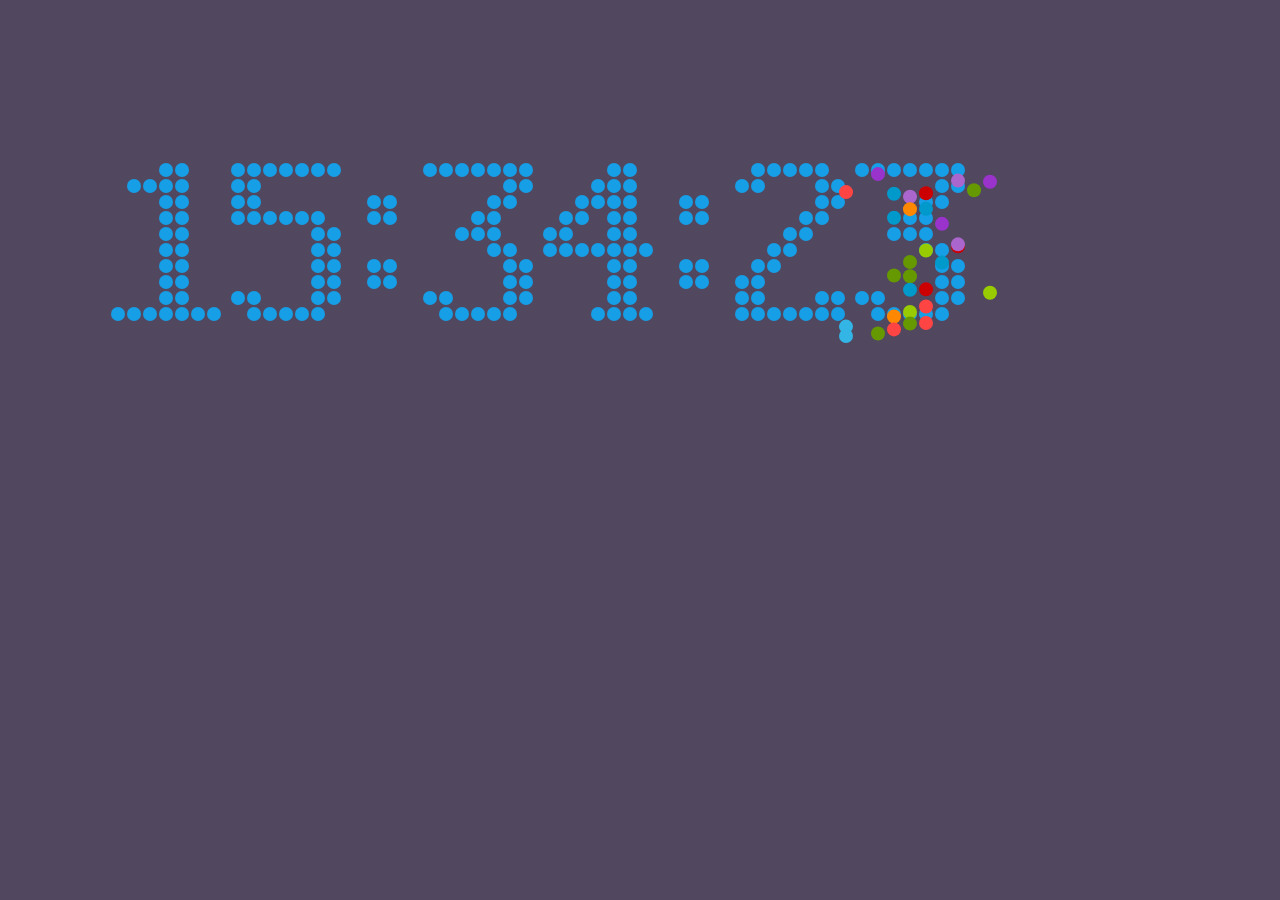
<file: clock-canvas/index.html>
﻿<!DOCTYPE html>
<html>
<head lang="en">
    <meta charset="UTF-8">
    <title></title>
</head>
<body style="height:100%; background:#51475F;">
    <canvas id="clock" style="height:100%">
        当前浏览器不支持Canvas，请更换浏览器后再试
    </canvas>

    <script src="js/digit.js"></script>
    <script src="js/clock.js"></script>
</body>
</html>
</file>
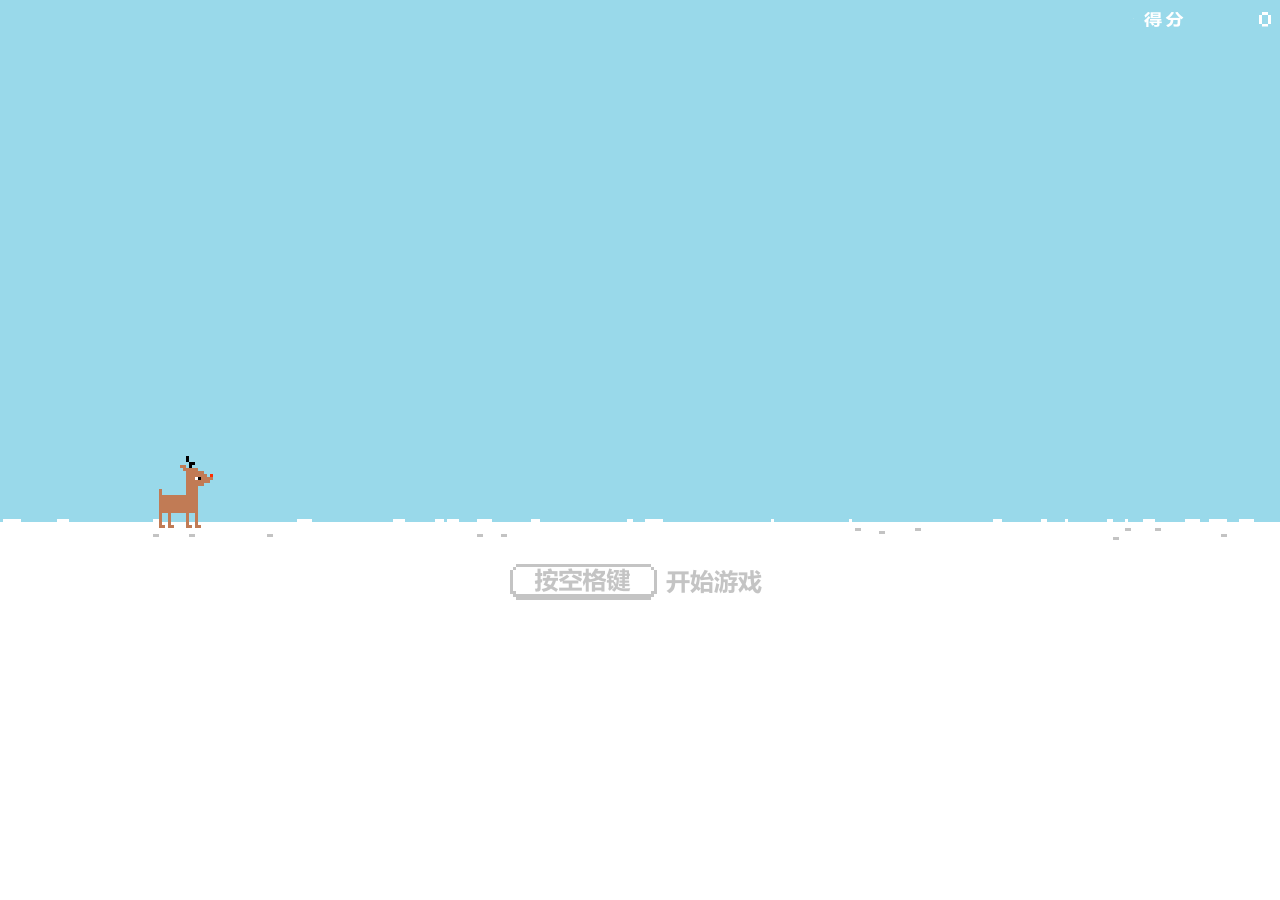
<file: 小鹿快跑/index.html>
<html>
	<head>
	<!--base-->
	<meta charset="UTF-8" />
		<style>
		body {
			background: #99d9ea;
			margin: 0;
		}

		#container {
			height: 60%;
		}

		#snow {
			background: white;
			height: 40%;
			width: 100%;
		}

		#snow .help {
			padding-top: 24px;
			text-align: center;
		}

		#snow .help img {
			display: none;
		}

		#snow .help img[src *= "."] {
			display: initial;
		}

		#over {
			position: fixed;
			top: 30%;
			width: 100%;
			text-align: center;
			display: none;
		}

		.footer {
			margin: 1em;
			position: fixed;
			bottom: 0;
			left: 0;
			font: 10pt sans-serif;
			color: #c3c3c3;
		}
		.footer a {
			color: #c3c3c3;
		}
		</style>
	</head>
	<body>
		<div id="container">
			<canvas width="800" height="300" id="canvas"></canvas>
		</div>
		<div id="snow">
			<div class="help">
				<img id="help-img" src="images/k1.png" height="36">
			</div>
		</div>
		<div id="over">
			<img id="over-img" src="images/o.png" height="42">
		</div>
		

<!-- JiaThis Button END -->
		<script src="js/util.js"></script>
		<script src="js/game.js"></script>
		<script src="js/model.js"></script>
		<script src="js/rudolph.js"></script>
		<script src="js/particle.js"></script>
		<script src="js/obstacle.js"></script>


<script type="text/javascript">
setTimeout(function(){

	(function() {
	      var ga = document.createElement('script'); ga.type = 'text/javascript'; ga.async = true;
	      ga.src = 'http://v3.jiathis.com/code_mini/jia.js?uid=1409640690806140';
	      var s = document.getElementsByTagName('script')[0]; s.parentNode.insertBefore(ga, s);
	    })();

},5000); 
</script>

	</body>
</html>
</file>
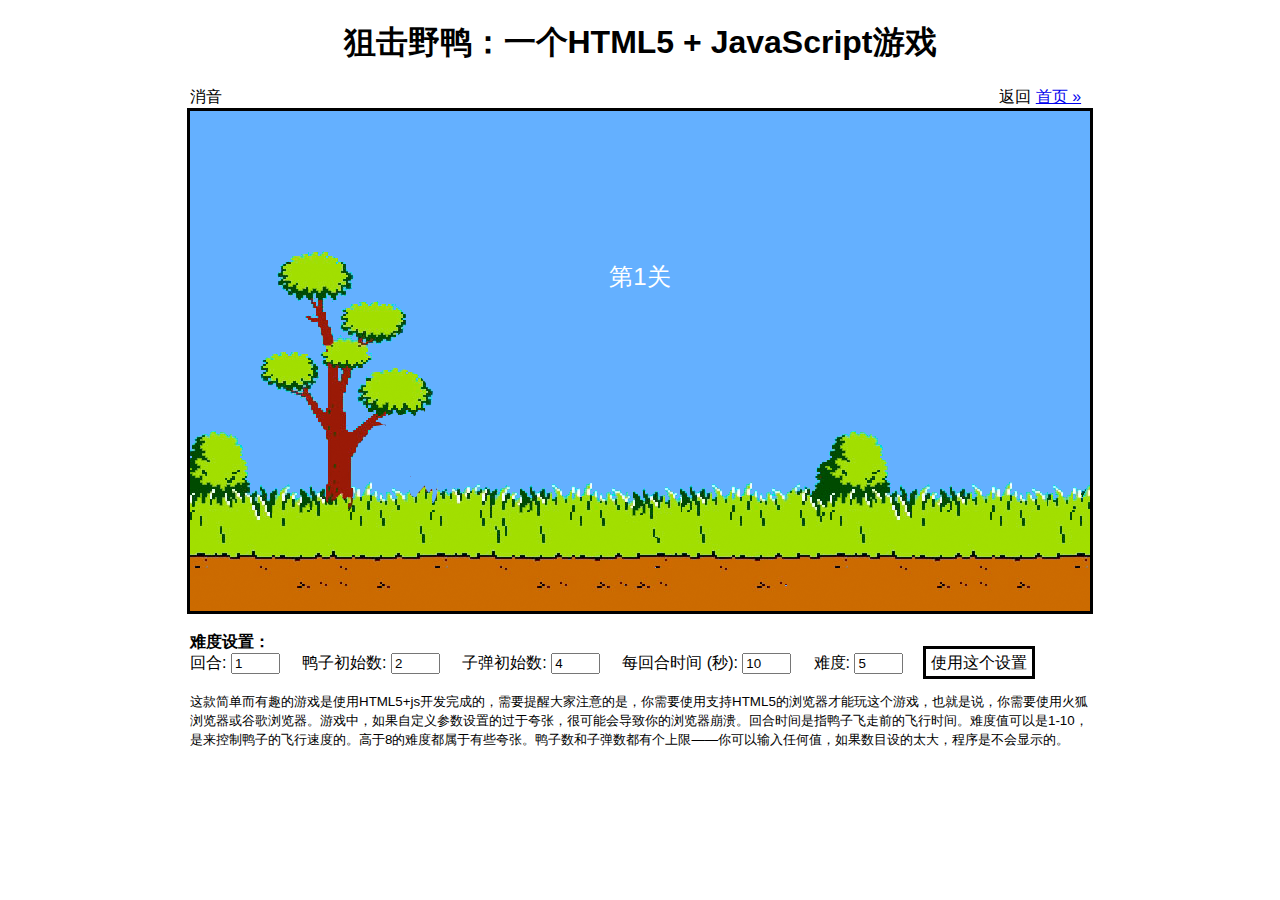
<file: 狙击野鸭/index.html>
﻿<!DOCTYPE html>
<!-- saved from url=(0040)http://www.webhek.com/misc-res/duckhunt/ -->
<html><head><meta http-equiv="Content-Type" content="text/html; charset=UTF-8">

<!--base-->
<title>狙击野鸭：一个HTML5 + JavaScript游戏</title>
<meta name="description" content="这款简单而有趣的游戏是使用HTML5+js开发完成的，需要提醒大家注意的是，你需要使用支持HTML5的浏览器才能玩这个游戏，也就是说，你需要使用火狐浏览器或谷歌浏览器。游戏中，如果自定义参数设置的过于夸张，很可能会导致你的浏览器崩溃。回合时间是指鸭子飞走前的飞行时间。难度值可以是1-10，是来控制鸭子的飞行速度的。高于8的难度都属于有些夸张。鸭子数和子弹数都有个上限——你可以输入任何值，如果数目设的太大，程序是不会显示的。">
<link rel="shortcut icon" href="http://www.webhek.com/misc-res/duckhunt/favicon.ico" type="image/x-icon">
<link rel="stylesheet" type="text/css" href="css/style.css">
<script src="js/jquery.js"></script>
<script src="js/jquery.color.js"></script>
<script src="js/duckhunt.js"></script>
<script src="js/jquery.spritely-0.6.js" type="text/javascript"></script>

</head>
<body>
<div id="header">
	<h1>狙击野鸭：一个HTML5 + JavaScript游戏</h1></div>
	<div style="cursor:pointer;z-index:5;width:900px;margin:0 auto;"><span onclick="muteAll();" id="mute">消音</span> 
		<div style="width:400px; float:right; text-align:right;">返回 <a href="http://www.webhek.com/" target="_blank">首页 »</a> &nbsp; 
		<div style="display: inline;float:right"><!--share-bar.html--></div>
		</div>
	</div>
<div id="gameField" style="background-color: rgb(100, 176, 255);">


<div id="game"><div id="theFlash"></div><div id="tree"></div><div id="grass"></div><div id="theDog" style="bottom: -10px; background-position: -276px 0px;"></div><div id="sniffDog" style="bottom: 75px; left: 240px; display: none; background-image: url(images/jumpDog.png); background-position: 0px 0px;"></div><div id="theDuck4" class="deadDuck" style="top: -200px; left: 460px; background-position: 0px -73px;"></div><div id="theDuck5" class="deadDuck" style="top: -200px; left: 460px; background-position: 0px -73px;"></div></div>
<div class="gameinfo" id="ammo" style="display: block;"><strong>子弹: </strong><img src="images/bullet.png" align="absmiddle"><img src="images/bullet.png" align="absmiddle"><img src="images/bullet.png" align="absmiddle"></div>
<div class="gameinfo" id="waves" style="display: block;">回合 3 / 3</div>
<div class="gameinfo" id="ducksKilled" style="display: block;"><img src="images/duckLive.png"><img src="images/duckLive.png"><img src="images/duckLive.png"><img src="images/duckLive.png"><img src="images/duckLive.png"><img src="images/duckLive.png"></div>
<div class="gameinfo" id="scoreboard" style="display: block;">0</div>
<div id="loser" class="messages" style="display: block;">
就这水平，你在逗我玩吗？
<br><br>
<div class="tryAgain" onclick="tryAgain();">再玩一次</div>
</div>


<div id="winner" class="messages" style="display: none;">
冠军诞生了，就是你！
</div>


<div id="level" class="messages" style="display: none;">第1关</div>

</div>

<div id="levelCreate" style="width:900px;margin:0 auto;"><br>
<strong>难度设置：</strong><br>
回合: <input id="LCwaves" name="LCwaves" size="3" type="text" value="1"> &nbsp; &nbsp; 鸭子初始数: <input name="LCducks" id="LCducks" size="3" type="text" value="2"> &nbsp; &nbsp; 子弹初始数: <input type="text" name="LCbullets" id="LCbullets" size="3" value="4"> &nbsp; &nbsp; 每回合时间 (秒): <input type="text" name="LCwavetime" id="LCwavetime" size="3" value="10"> &nbsp; &nbsp; 难度: <input type="text" name="LCdif" id="LCdif" size="3" value="5">
<div id="doit" style="margin-left:15px;display:inline;padding:5px;border:solid;width:100px;text-align:center;cursor:pointer;" onclick="makeLevel()">使用这个设置</div>
<br><br>
<small>这款简单而有趣的游戏是使用HTML5+js开发完成的，需要提醒大家注意的是，你需要使用支持HTML5的浏览器才能玩这个游戏，也就是说，你需要使用火狐浏览器或谷歌浏览器。游戏中，如果自定义参数设置的过于夸张，很可能会导致你的浏览器崩溃。回合时间是指鸭子飞走前的飞行时间。难度值可以是1-10，是来控制鸭子的飞行速度的。高于8的难度都属于有些夸张。鸭子数和子弹数都有个上限——你可以输入任何值，如果数目设的太大，程序是不会显示的。</small>
</div>




<audio class="sounds" id="gunSound" preload="auto" style="display: none;">
<source type="audio/ogg" src="sounds/gunSound.ogg">
<source type="audio/mp3" src="sounds/gunSound.mp3">
</audio>

<audio class="sounds" id="gunSound2" preload="auto" style="display: none;">
<source type="audio/ogg" src="sounds/gunSound2.ogg">
<source type="audio/mp3" src="sounds/gunSound2.mp3">
</audio>

<audio class="sounds" id="laugh" preload="auto" style="display: none;">
<source type="audio/ogg" src="sounds/laugh.ogg">

<source type="audio/mp3" src="sounds/laugh.mp3">
</audio>

<audio class="sounds" id="quak" preload="auto" style="display: none;">
<source type="audio/ogg" src="sounds/quak.ogg">
<source type="audio/mp3" src="sounds/quak.mp3">
</audio>

<audio class="sounds" id="thud" preload="auto" style="display: none;">
<source type="audio/ogg" src="sounds/thud.ogg">
<source type="audio/mp3" src="sounds/thud.mp3">
</audio>

<audio class="sounds" id="ohyeah" preload="auto" style="display: none;">
<source type="audio/ogg" src="sounds/ohYeah.ogg">
<source type="audio/mp3" src="sounds/ohYeah.mp3">
</audio>

<audio class="sounds" id="wings" loop="loop" preload="auto" style="display: none;">
<source type="audio/ogg" src="sounds/wings.ogg">
<source type="audio/mp3" src="sounds/wings.mp3">
</audio>

<audio class="sounds" id="quacking" loop="loop" preload="auto" style="display: none;">
<source type="audio/ogg" src="sounds/quacking.ogg">
<source type="audio/mp3" src="sounds/quacking.mp3">
</audio>


<audio class="sounds" id="sniff" preload="auto" style="display: none;">
<source type="audio/ogg" src="sounds/sniff.ogg">
<source type="audio/mp3" src="sounds/sniff.mp3">
</audio>

<audio class="sounds" id="bark" preload="auto" style="display: none;">
<source type="audio/ogg" src="sounds/barkDucks.ogg">
<source type="audio/mp3" src="sounds/barkDucks.mp3">
</audio>

<audio class="sounds" id="champSound" preload="auto" style="display: none;">
<source type="audio/ogg" src="sounds/champ.ogg">
<source type="audio/mp3" src="sounds/champ.mp3">
</audio>

<audio class="sounds" id="loserSound" preload="auto" style="display: none;">
<source type="audio/ogg" src="sounds/loserSound.ogg">
<source type="audio/mp3" src="sounds/loserSound.mp3">
</audio>

<div id="info"></div>
<!--util.js-->
<!--ga.js-->

<div id="__nightingale_view_cover" style="width: 100%; height: 100%; transition: -webkit-transform 10s ease-in-out; position: fixed !important; left: 0px !important; bottom: 0px !important; overflow: hidden !important; pointer-events: none !important; z-index: 2147483647; opacity: 0; background: rgb(0, 0, 0) !important;"></div></body><style type="text/css" id="174538949007"></style></html>
</file>
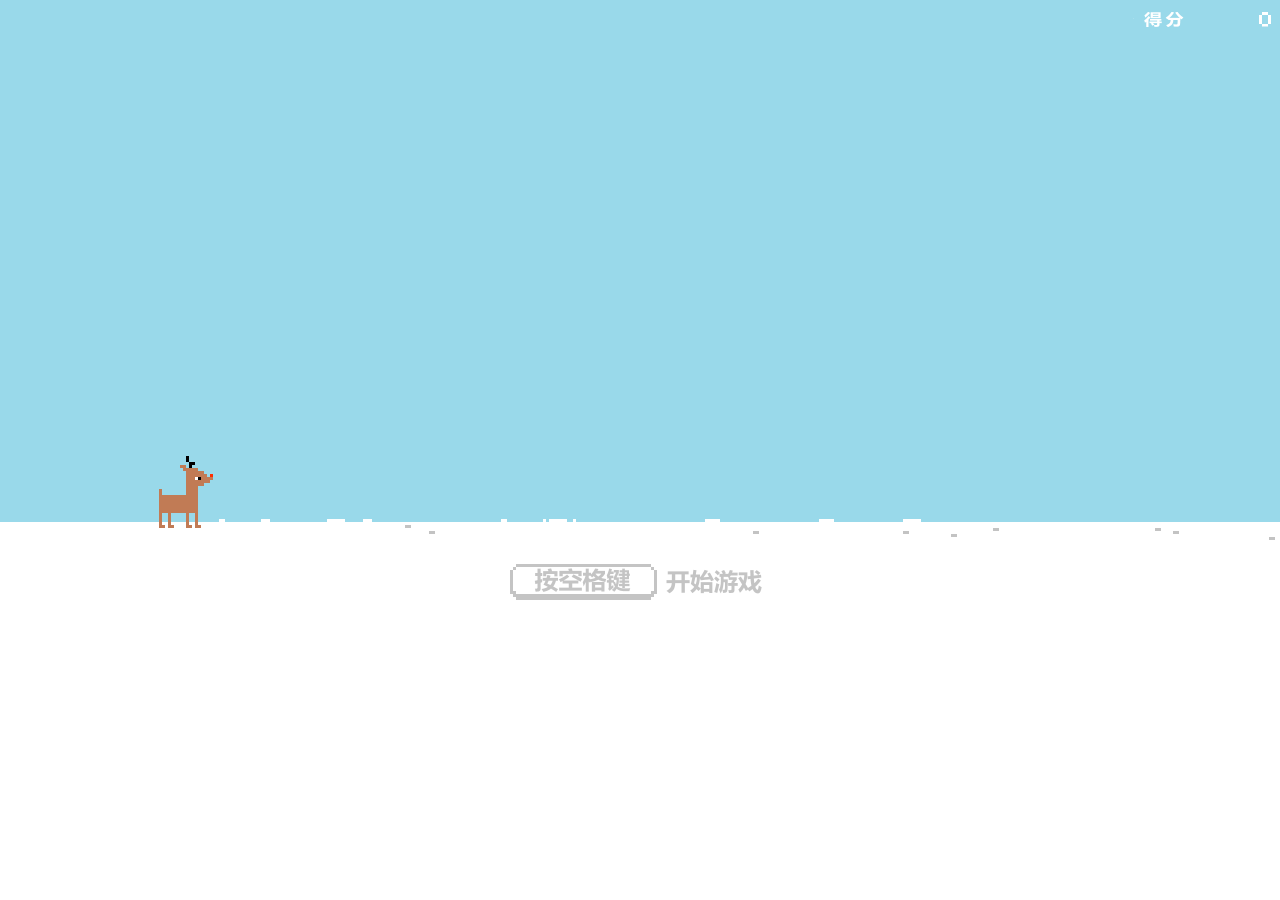
<file: 小鹿快跑/index2.html>
<html>
	<head>
	<!--base-->
	<meta charset="UTF-8" />
		<style>
		body {
			background: #99d9ea;
			margin: 0;
		}

		#container {
			height: 60%;
		}

		#snow {
			background: white;
			height: 40%;
			width: 100%;
		}

		#snow .help {
			padding-top: 24px;
			text-align: center;
		}

		#snow .help img {
			display: none;
		}

		#snow .help img[src *= "."] {
			display: initial;
		}

		#over {
			position: fixed;
			top: 30%;
			width: 100%;
			text-align: center;
			display: none;
		}

		.footer {
			margin: 1em;
			position: fixed;
			bottom: 0;
			left: 0;
			font: 10pt sans-serif;
			color: #c3c3c3;
		}
		.footer a {
			color: #c3c3c3;
		}
		</style>
	</head>
	<body>
		<div id="container">
			<canvas width="800" height="300" id="canvas"></canvas>
		</div>
		<div id="snow">
			<div class="help">
				<img id="help-img" src="images/k1.png" height="36">
			</div>
		</div>
		<div id="over">
			<img id="over-img" src="images/o.png" height="42">
		</div>
		

<!-- JiaThis Button END -->
		<script src="js/util.js"></script>
		<script src="js/game.js"></script>
		<script src="js/model.js"></script>
		<script src="js/rudolph.js"></script>
		<script src="js/particle.js"></script>
		<script src="js/obstacle.js"></script>

	</body>
</html>
</file>
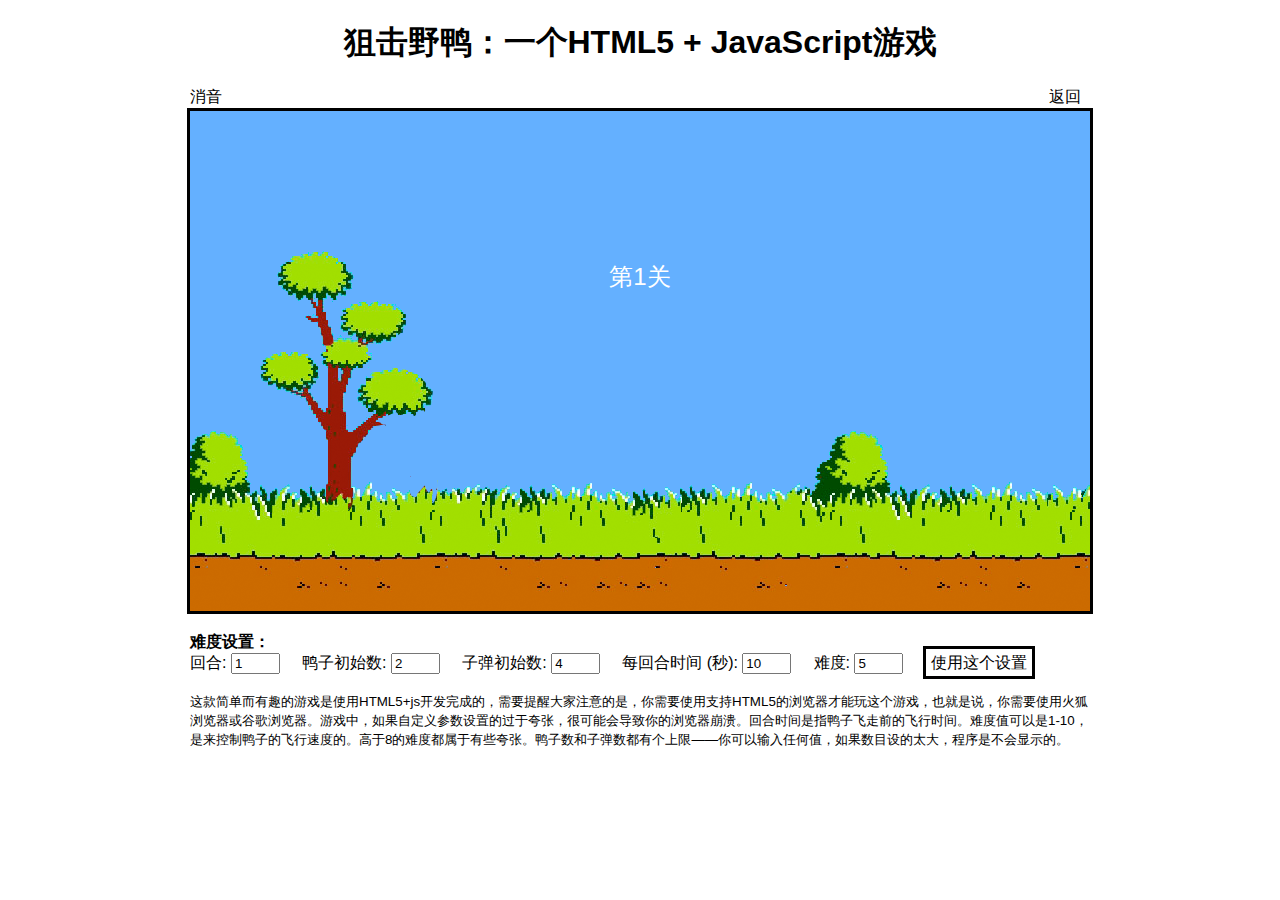
<file: 狙击野鸭/index1.html>
﻿<!DOCTYPE html>
<!-- saved from url=(0040)http://www.webhek.com/misc-res/duckhunt/ -->
<html>
<head>
    <meta http-equiv="Content-Type" content="text/html; charset=UTF-8">

    <!--base-->
    <title>狙击野鸭：一个HTML5 + JavaScript游戏</title>
    <meta name="description"
          content="这款简单而有趣的游戏是使用HTML5+js开发完成的，需要提醒大家注意的是，你需要使用支持HTML5的浏览器才能玩这个游戏，也就是说，你需要使用火狐浏览器或谷歌浏览器。游戏中，如果自定义参数设置的过于夸张，很可能会导致你的浏览器崩溃。回合时间是指鸭子飞走前的飞行时间。难度值可以是1-10，是来控制鸭子的飞行速度的。高于8的难度都属于有些夸张。鸭子数和子弹数都有个上限——你可以输入任何值，如果数目设的太大，程序是不会显示的。">
    <link rel="shortcut icon" href="http://www.webhek.com/misc-res/duckhunt/favicon.ico" type="image/x-icon">
    <link rel="stylesheet" type="text/css" href="css/style.css">
    <script src="js/jquery.js"></script>
    <script src="js/jquery.color.js"></script>
    <script src="js/duckhunt.js"></script>
    <script src="js/jquery.spritely-0.6.js" type="text/javascript"></script>

</head>
<body>
<div id="header">
    <h1>狙击野鸭：一个HTML5 + JavaScript游戏</h1></div>
<div style="cursor:pointer;z-index:5;width:900px;margin:0 auto;">
    <span onclick="muteAll();" id="mute">消音</span>

    <div style="width:400px; float:right; text-align:right;">返回  &nbsp;
    </div>
</div>
<div id="gameField" style="background-color: rgb(100, 176, 255);">


    <div id="game">
        <div id="theFlash"></div>
        <div id="tree"></div>
        <div id="grass"></div>
        <div id="theDog" style="bottom: -10px; background-position: -276px 0px;"></div>
        <div id="sniffDog"
             style="bottom: 75px; left: 240px; display: none; background-image: url(images/jumpDog.png); background-position: 0px 0px;"></div>
        <div id="theDuck4" class="deadDuck" style="top: -200px; left: 460px; background-position: 0px -73px;"></div>
        <div id="theDuck5" class="deadDuck" style="top: -200px; left: 460px; background-position: 0px -73px;"></div>
    </div>

    <div class="gameinfo" id="ammo" style="display: block;">
        <strong>子弹: </strong><img src="images/bullet.png" align="absmiddle">
        <img src="images/bullet.png" align="absmiddle">
        <img src="images/bullet.png" align="absmiddle">
    </div>

    <div class="gameinfo" id="waves" style="display: block;">回合 3 / 3</div>
    <div class="gameinfo" id="ducksKilled" style="display: block;">
        <img src="images/duckLive.png">
        <img src="images/duckLive.png">
        <img src="images/duckLive.png">
        <img src="images/duckLive.png">
        <img src="images/duckLive.png">
        <img src="images/duckLive.png">
    </div>

    <div class="gameinfo" id="scoreboard" style="display: block;">0</div>
    <div id="loser" class="messages" style="display: block;">
        就这水平，你在逗我玩吗？
        <br><br>

        <div class="tryAgain" onclick="tryAgain();">再玩一次</div>
    </div>


    <div id="winner" class="messages" style="display: none;">
        冠军诞生了，就是你！
    </div>


    <div id="level" class="messages" style="display: none;">第1关</div>

</div>

<div id="levelCreate" style="width:900px;margin:0 auto;"><br>
    <strong>难度设置：</strong><br>
    回合: <input id="LCwaves" name="LCwaves" size="3" type="text" value="1"> &nbsp; &nbsp; 鸭子初始数:
    <input name="LCducks" id="LCducks" size="3" type="text" value="2"> &nbsp;
    &nbsp; 子弹初始数: <input type="text" name="LCbullets" id="LCbullets" size="3" value="4"> &nbsp; &nbsp;
    每回合时间 (秒):  <input type="text" name="LCwavetime" id="LCwavetime" size="3" value="10"> &nbsp; &nbsp;
    难度: <input type="text" name="LCdif" id="LCdif" size="3" value="5">

    <div id="doit"
         style="margin-left:15px;display:inline;padding:5px;border:solid;width:100px;text-align:center;cursor:pointer;"
         onclick="makeLevel()">使用这个设置
    </div>
    <br><br>
    <small>
        这款简单而有趣的游戏是使用HTML5+js开发完成的，需要提醒大家注意的是，你需要使用支持HTML5的浏览器才能玩这个游戏，也就是说，你需要使用火狐浏览器或谷歌浏览器。游戏中，如果自定义参数设置的过于夸张，很可能会导致你的浏览器崩溃。回合时间是指鸭子飞走前的飞行时间。难度值可以是1-10，是来控制鸭子的飞行速度的。高于8的难度都属于有些夸张。鸭子数和子弹数都有个上限——你可以输入任何值，如果数目设的太大，程序是不会显示的。
    </small>
</div>


<audio class="sounds" id="gunSound" preload="auto" style="display: none;">
    <source type="audio/ogg" src="sounds/gunSound.ogg">
    <source type="audio/mp3" src="sounds/gunSound.mp3">
</audio>

<audio class="sounds" id="gunSound2" preload="auto" style="display: none;">
    <source type="audio/ogg" src="sounds/gunSound2.ogg">
    <source type="audio/mp3" src="sounds/gunSound2.mp3">
</audio>

<audio class="sounds" id="laugh" preload="auto" style="display: none;">
    <source type="audio/ogg" src="sounds/laugh.ogg">

    <source type="audio/mp3" src="sounds/laugh.mp3">
</audio>

<audio class="sounds" id="quak" preload="auto" style="display: none;">
    <source type="audio/ogg" src="sounds/quak.ogg">
    <source type="audio/mp3" src="sounds/quak.mp3">
</audio>

<audio class="sounds" id="thud" preload="auto" style="display: none;">
    <source type="audio/ogg" src="sounds/thud.ogg">
    <source type="audio/mp3" src="sounds/thud.mp3">
</audio>

<audio class="sounds" id="ohyeah" preload="auto" style="display: none;">
    <source type="audio/ogg" src="sounds/ohYeah.ogg">
    <source type="audio/mp3" src="sounds/ohYeah.mp3">
</audio>

<audio class="sounds" id="wings" loop="loop" preload="auto" style="display: none;">
    <source type="audio/ogg" src="sounds/wings.ogg">
    <source type="audio/mp3" src="sounds/wings.mp3">
</audio>

<audio class="sounds" id="quacking" loop="loop" preload="auto" style="display: none;">
    <source type="audio/ogg" src="sounds/quacking.ogg">
    <source type="audio/mp3" src="sounds/quacking.mp3">
</audio>


<audio class="sounds" id="sniff" preload="auto" style="display: none;">
    <source type="audio/ogg" src="sounds/sniff.ogg">
    <source type="audio/mp3" src="sounds/sniff.mp3">
</audio>

<audio class="sounds" id="bark" preload="auto" style="display: none;">
    <source type="audio/ogg" src="sounds/barkDucks.ogg">
    <source type="audio/mp3" src="sounds/barkDucks.mp3">
</audio>

<audio class="sounds" id="champSound" preload="auto" style="display: none;">
    <source type="audio/ogg" src="sounds/champ.ogg">
    <source type="audio/mp3" src="sounds/champ.mp3">
</audio>

<audio class="sounds" id="loserSound" preload="auto" style="display: none;">
    <source type="audio/ogg" src="sounds/loserSound.ogg">
    <source type="audio/mp3" src="sounds/loserSound.mp3">
</audio>

<div id="info"></div>
<!--util.js-->
<!--ga.js-->

<div id="__nightingale_view_cover"
     style="width: 100%; height: 100%; transition: -webkit-transform 10s ease-in-out;
     position: fixed !important; left: 0px !important; bottom: 0px !important;
     overflow: hidden !important; pointer-events: none !important; z-index: 2147483647;
     opacity: 0; background: rgb(0, 0, 0) !important;">

</div>
</body>
<style type="text/css" id="174538949007"></style>
</html>
</file>
<file: 狙击野鸭/css/style.css>
div{
	-webkit-user-select: none;
-khtml-user-select: none;
-moz-user-select: none;
-o-user-select: none;
user-select: none;
}
body{
	font-family:arial;	
}
#header{
	width:900px;
	margin:0 auto;
	text-align:center;	
}
.duckA{
	background:url(../images/theDuck.png) 0px 0px no-repeat;
	width:76px;
	height:73px;	
	position:absolute;
	top:400px;
	left:0;
}
.duckB{
	background:url(../images/theOtherDuck.png) 0px 0px no-repeat;
	width:76px;
	height:73px;	
	position:absolute;
	top:400px;
	left:0;
}
.ducks{
	width:76px;
	height:73px;	
}
#gameField{
	width:900px;
	height:500px;
	position:relative;
	margin:0 auto;
	border:solid;
	background:#64b0ff;	
	cursor:pointer;
	overflow:hidden;
}
#game{
	width:900px;
	height:500px;
	position:relative;
}
#grass{
	position:absolute;
	background:url(../images/back.png) bottom left no-repeat;
	 z-index:3;
	 width:900px;
	 height:180px;
	 bottom:0px;
}
#tree{
	position:absolute;
	background:url(../images/tree.png) top left no-repeat;
	left:70px;
	bottom:100px;	
	width:173px;
	height:260px;
	z-index:4;
}
#theFlash{
	background:#ffffff;
	width:900px;
	height:500px;
	position:relative;
	margin:0 auto;	
	z-index:10;
	display:none;
}
#theDog{
	width:138px;
	height:113px;
	background:url(../images/dog.png) top left no-repeat;
	position:absolute;
	bottom:-10px;
	left:350px;
	z-index:2;
}
#sniffDog{
	width:124px;
	height:130px;
	background:url(../images/dogSniffJump.png) top left no-repeat;
	position:absolute;
	bottom:4px;
	left:-400px;
	z-index:5;
}
#ammo{
	color:#ffffff;
	font-size:12px;	
	text-transform:uppercase;
	padding-left:10px;
	position:absolute;
	top:5px;
	left:40px;
}
#waves{
	position:absolute;
	bottom:10px;
	color:#ffffff;
	font-size:12px;
	padding-left:10px;
	z-index:4;
}
#ducksKilled{
	position:absolute;
	bottom:10px;
	right:10px;
	height:40px;
	width:350px;
	text-align:right;
	z-index:4;	
}
#ducksKilled{
	float:right;	
}
#loser,#winner,#level{
	text-align:center;
	width:500px;
	color:#ffffff;
	font-size:24px;
	position:absolute;
	top:150px;
	left:200px;
	display:none;
}
.tryAgain{
	font-size:20px;
	color:#ffffff;
	border:solid;
	padding:7px;
	width:100px;	
	margin:0 auto;
	text-align:center;
	cursor:pointer;
}
#scoreboard{
	font-size:16px;
	color:#ffffff;	
	position:absolute;
	right:10px;
	font-weight:bold;
	top:3px;
}
</file>
